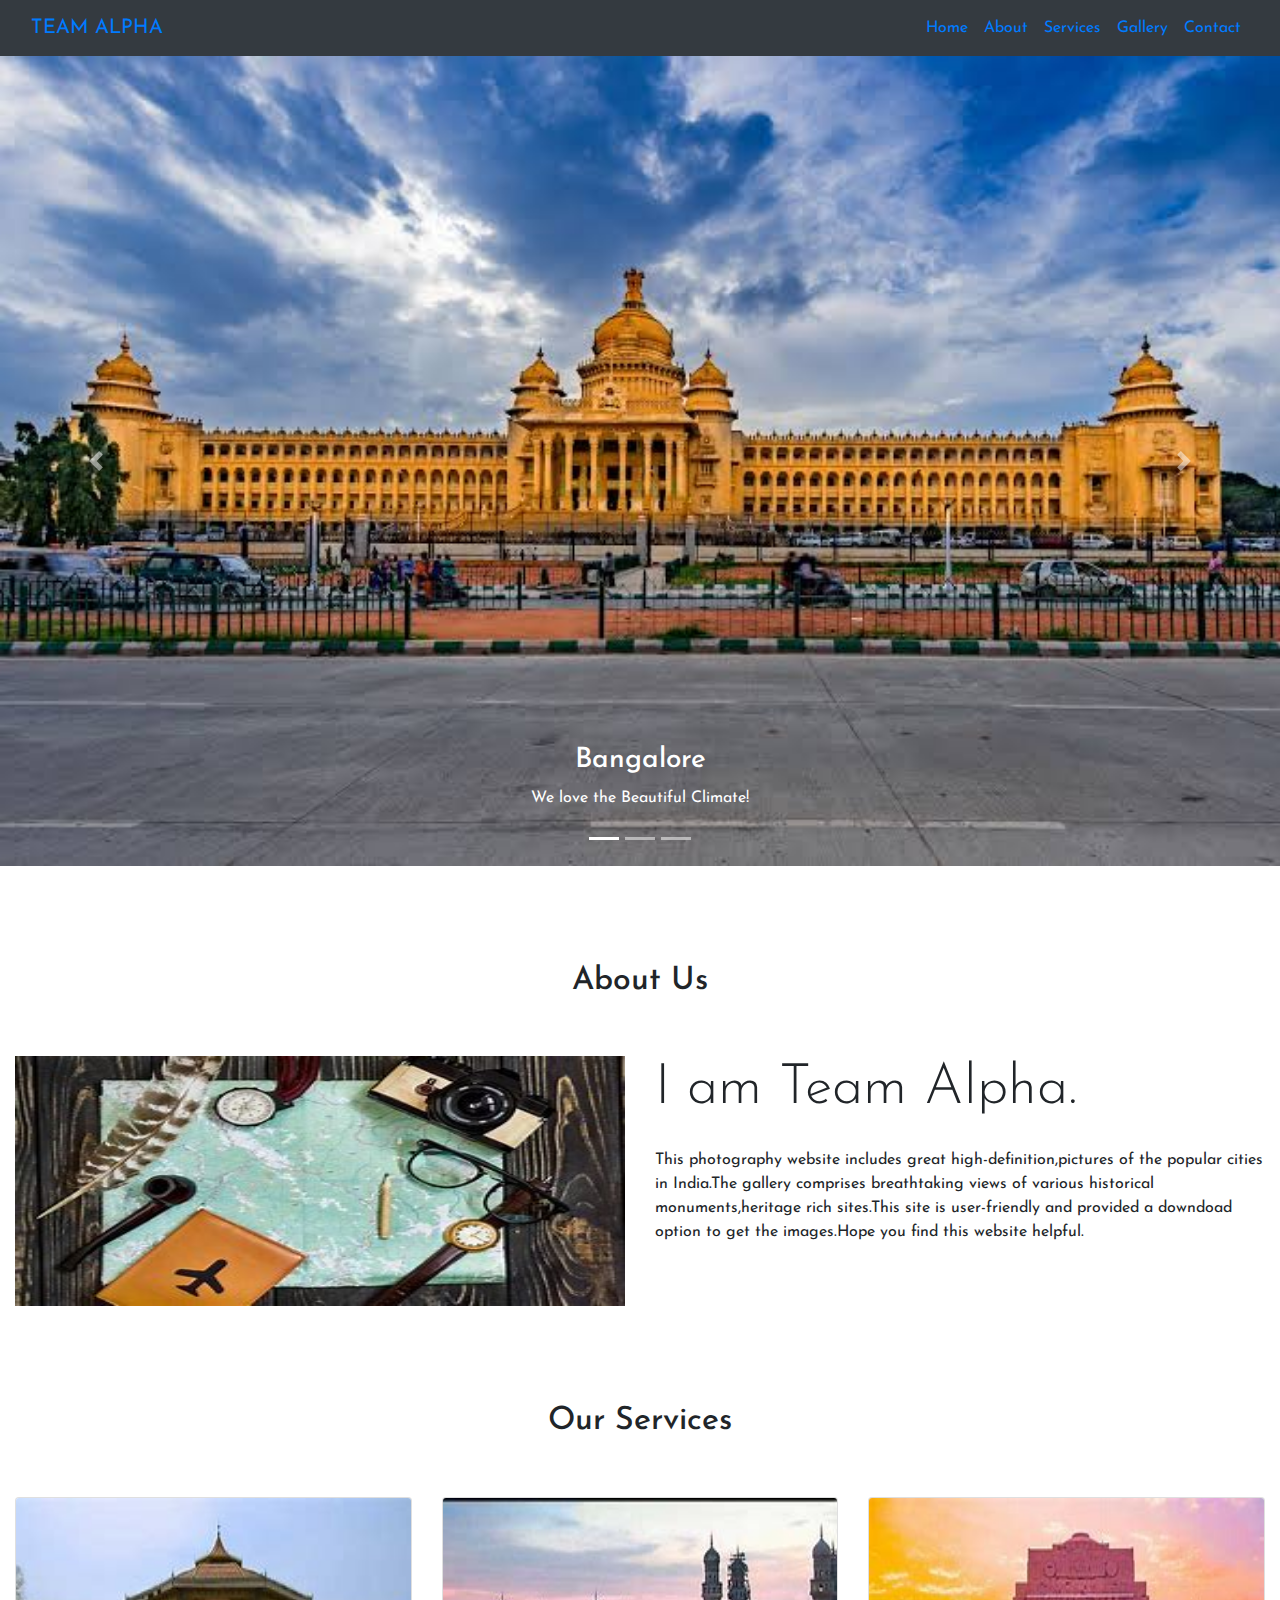
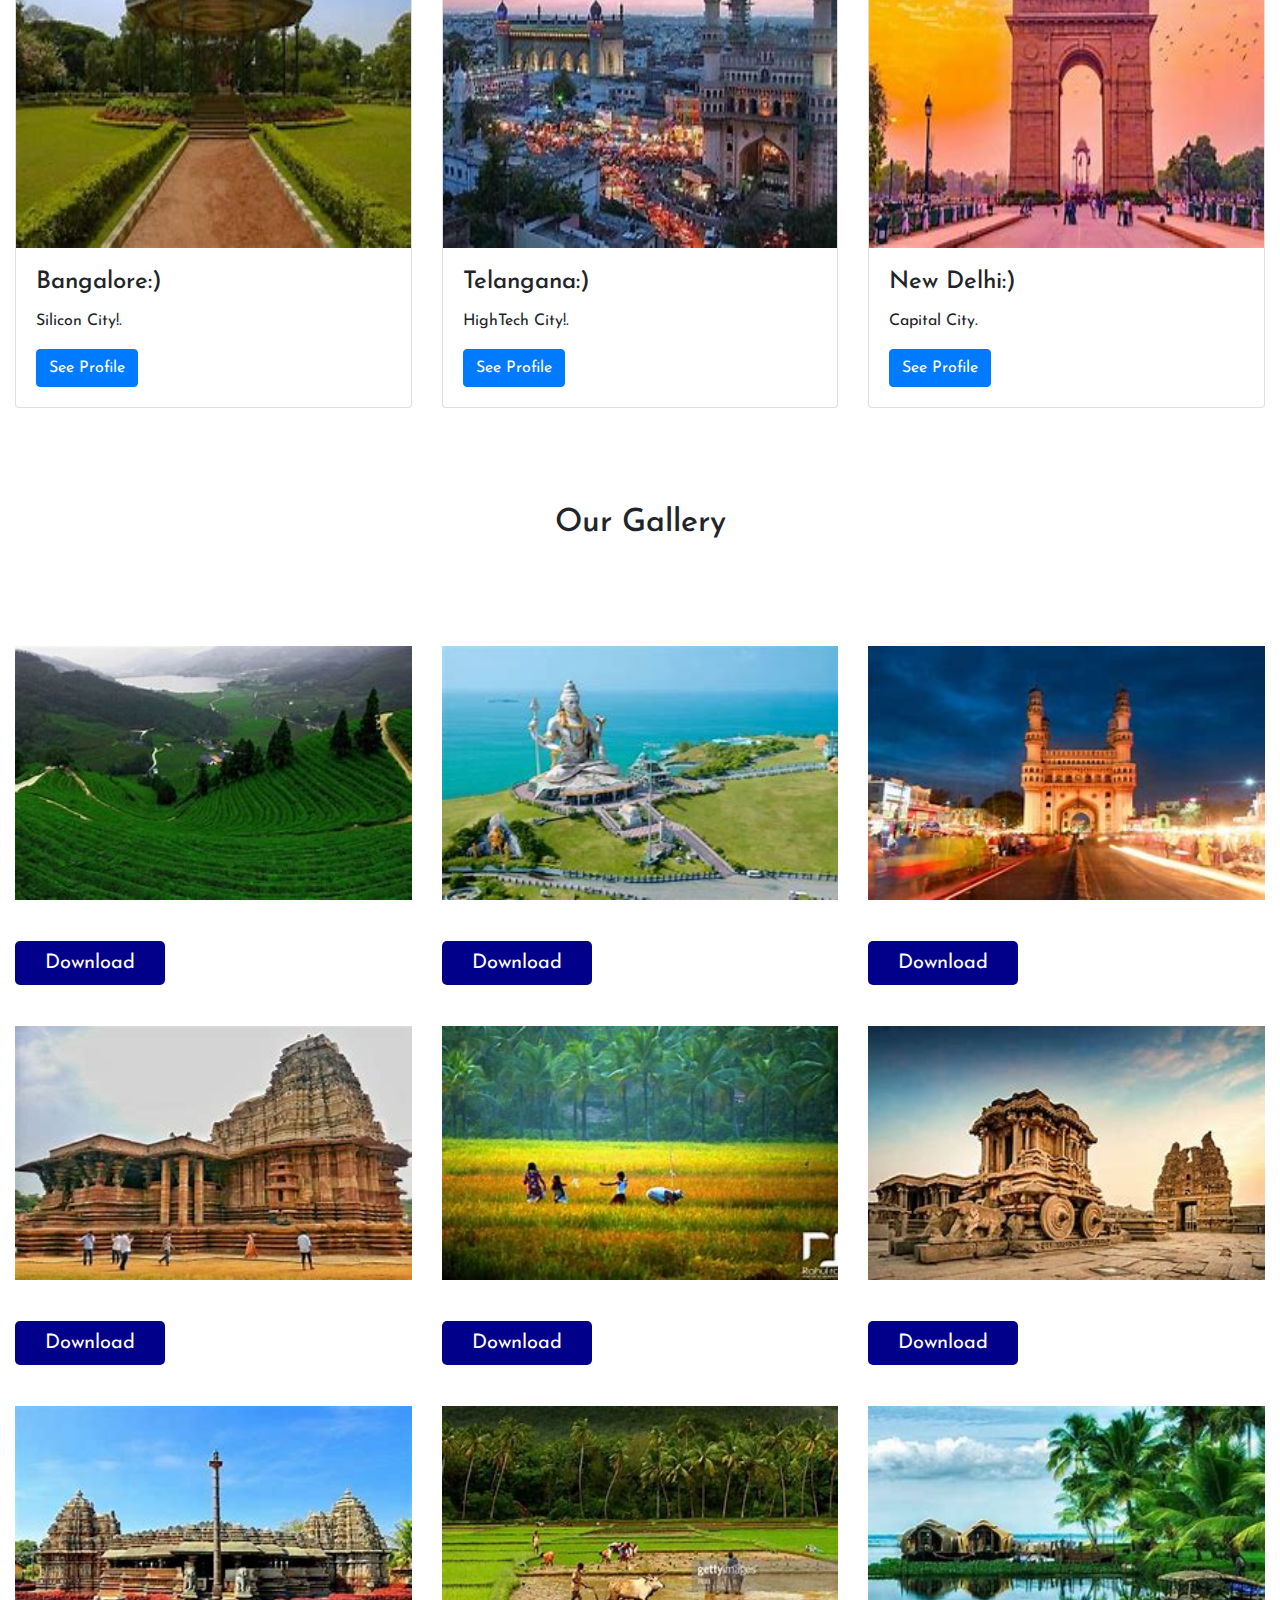
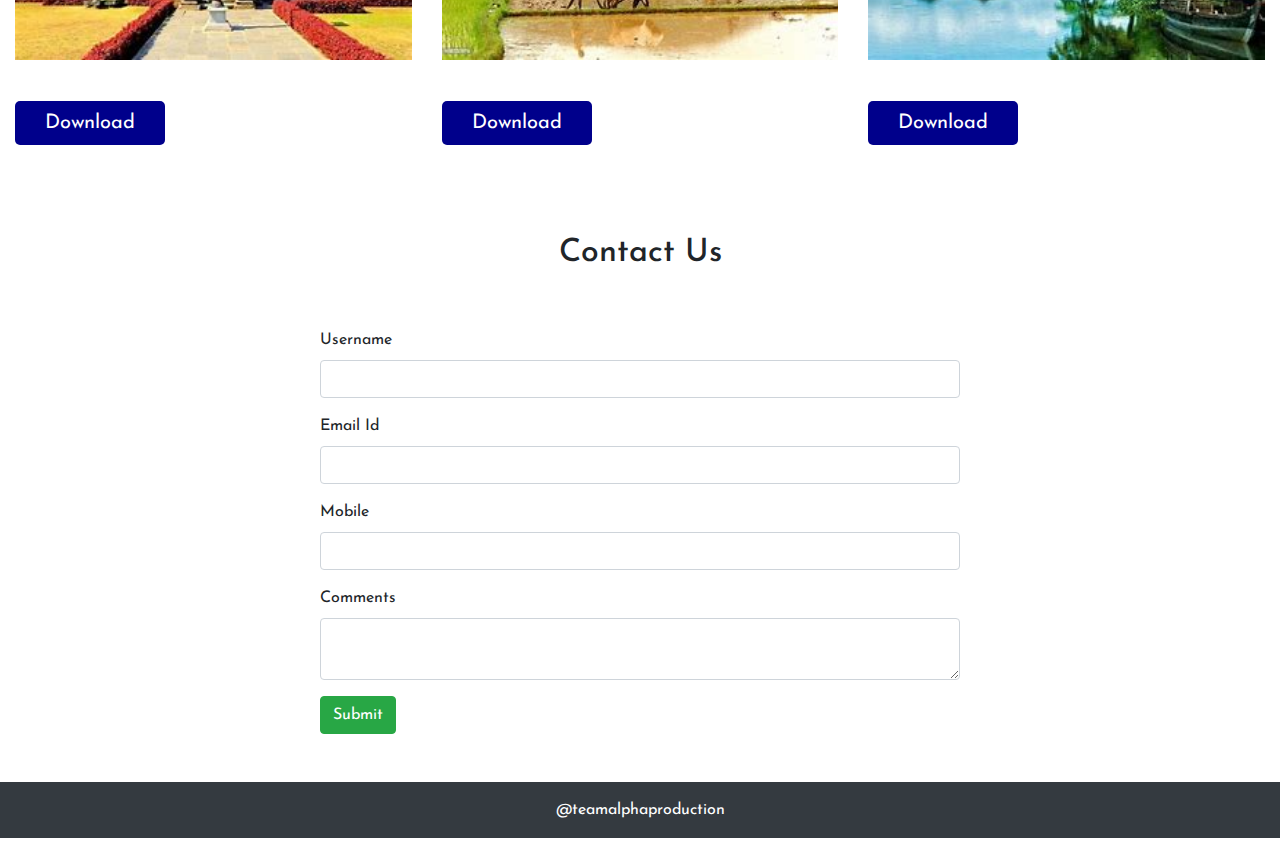
<file: Photography-website-2/Photography-website/index.html>
<!DOCTYPE html>
<html>
<head>
  <title> Example</title>
  <meta charset="utf-8">
  <meta name="viewport" content="width=device-width, initial-scale=1">
  <link rel="stylesheet" type="text/css" href="css/style.css">
  <link rel="stylesheet" href="https://cdn.jsdelivr.net/npm/bootstrap@4.6.1/dist/css/bootstrap.min.css">
  <link href="https://fonts.googleapis.com/css?family=Josefin+Sans&display=swap" rel="stylesheet">
  </head>
<body>
<nav class="navbar navbar-expand-lg bg-dark">
  <div class="container-fluid">
    <a class="navbar-brand" href="#">TEAM ALPHA</a>
    <button class="navbar-toggler" type="button" data-bs-toggle="collapse" data-bs-target="#navbarSupportedContent" aria-controls="navbarSupportedContent" aria-expanded="false" aria-label="Toggle navigation">
      <span class="navbar-toggler-icon"></span>
    </button>
    <div class="collapse navbar-collapse" id="navbarSupportedContent">
      <ul class="navbar-nav ml-auto mb-2 mb-lg-0">
        <li class="nav-item">
          <a class="nav-link active" aria-current="page" href="index.php">Home</a>
        </li>
        <li class="nav-item">
          <a class="nav-link" href="#">About</a>
        </li>
        <li class="nav-item">
          <a class="nav-link" href="#">Services</a>
        </li>
        <li class="nav-item">
          <a class="nav-link" href="#">Gallery</a>
        </li>
        <li class="nav-item">
          <a class="nav-link" href="#">Contact</a>
        </li>
      </ul>
    </div>
  </div>
</nav>
<div id="demo" class="carousel slide" data-ride="carousel">
  <ul class="carousel-indicators">
    <li data-target="#demo" data-slide-to="0" class="active"></li>
    <li data-target="#demo" data-slide-to="1"></li>
    <li data-target="#demo" data-slide-to="2"></li>
  </ul>
  <div class="carousel-inner">
  <div class="carousel-item active">
      <img src="img\ban1.jpeg" alt="Bangalore" width="1100" height="500">
      <div class="carousel-caption">
        <h3>Bangalore</h3>
        <p>We love the Beautiful Climate!</p>
      </div>   
    </div>
    <div class="carousel-item">
      <img src="img\rr1.jpg" alt="New Delhi" width="1100" height="500">
      <div class="carousel-caption">
        <h3>New Delhi</h3>
        <p>We had such a great time in ND!</p>
      </div>   
    </div>
    <div class="carousel-item">
      <img src="img\rr3.jpg" alt="Varanasi" width="1100" height="500">
      <div class="carousel-caption">
        <h3>Varanasi</h3>
        <p>Thank you, Varanasi!</p>
      </div>   
    </div>
      </div>
  <a class="carousel-control-prev" href="#demo" data-slide="prev">
    <span class="carousel-control-prev-icon"></span>
  </a>
  <a class="carousel-control-next" href="#demo" data-slide="next">
    <span class="carousel-control-next-icon"></span>
  </a>
</div>
<section class="my-5">
    <div class="py-5">
        <h2 class="text-center">About Us</h2>
    </div>
    <div class="container-fluid">
      <div class="row">
        <div class="col-lg-6 col-md-6 col-12">
          <img src="img/hh1.jpg" class="img-fluid aboutimg1">
        </div>
        <div class="col-lg-6 col-md-6 col-12">
          <h2 class="display-4"> I am Team Alpha.</h2>
          <p class="py-3"> This photography website includes great high-definition,pictures of the popular cities in India.The gallery comprises breathtaking views of various historical monuments,heritage rich sites.This site is user-friendly and provided a downdoad option to get the images.Hope you find this website helpful.
          </p>
         </div>

      </div>
    </div>
</section>
<section class="my-5">
    <div class="py-5">
        <h2 class="text-center">Our Services</h2>
    </div>
    <div class="container-fluid">
      <div class="row">
        <div class="col-lg-4 col-md-4 col-12">
        <div class="card">
        <img class="card-img-top aboutimg" src="img/p1.jpg" alt="Card image">
         <div class="card-body">
          <h4 class="card-title">Bangalore:)</h4>
          <p class="card-text">Silicon City!.</p>
          <a href="profile1.html" class="btn btn-primary">See Profile</a>
          </div>
        </div>
        </div>
        <div class="col-lg-4 col-md-4 col-12">
        <div class="card">
        <img class="card-img-top aboutimg" src="img/pp2.jpg" alt="Card image">
         <div class="card-body">
          <h4 class="card-title">Telangana:)</h4>
          <p class="card-text">HighTech City!.</p>
          <a href="profile2.html" class="btn btn-primary">See Profile</a>
          </div>
        </div>
        </div>
        <div class="col-lg-4 col-md-4 col-12">
        <div class="card">
        <img class="card-img-top aboutimg" src="img/pp3.jpg" alt="Card image">
         <div class="card-body">
          <h4 class="card-title">New Delhi:)</h4>
          <p class="card-text">Capital City.</p>
          <a href="profile3.html" class="btn btn-primary">See Profile</a>
          </div>
        </div>
        </div>
      </div>
    </div>
</section>

<section class="my-5">
    <div class="py-5">
        <h2 class="text-center">Our Gallery</h2>
    </div>
    <div class="container-fluid">
      <div class="row">
        <div class="col-lg-4 col-md-4 col-12">
          <img src="img/gg1.jpg" class="img-fluid aboutimg py-5">
          <a href="img/gg1.jpg" download class="download-btn">Download</a>
        </div>
        <div class="col-lg-4 col-md-4 col-12">
          <img src="img/gg2.jpg" class="img-fluid aboutimg py-5">
          <a href="img/gg2.jpg" download class="download-btn">Download</a>
        </div>
        <div class="col-lg-4 col-md-4 col-12">
          <img src="img/gg3.jpg" class="img-fluid aboutimg py-5">
          <a href="img/gg3.jpg" download class="download-btn">Download</a>
        </div>
        <div class="col-lg-4 col-md-4 col-12">
          <img src="img/gg4.jpg" class="img-fluid aboutimg py-5">
          <a href="img/gg4.jpg" download class="download-btn">Download</a>
        </div>
        <div class="col-lg-4 col-md-4 col-12">
          <img src="img/gg5.jpg" class="img-fluid aboutimg py-5">
          <a href="img/gg5.jpg" download class="download-btn">Download</a>
        </div>
        <div class="col-lg-4 col-md-4 col-12">
          <img src="img/gg6.jpg" class="img-fluid aboutimg py-5">
          <a href="img/gg6.jpg" download class="download-btn">Download</a>
        </div>
        <div class="col-lg-4 col-md-4 col-12">
          <img src="img/gg7.jpg" class="img-fluid aboutimg py-5">
          <a href="img/gg7.jpg" download class="download-btn">Download</a>
        </div>
        <div class="col-lg-4 col-md-4 col-12">
          <img src="img/gg8.jpg" class="img-fluid aboutimg py-5">
          <a href="img/gg8.jpg" download class="download-btn">Download</a>
        </div>
        <div class="col-lg-4 col-md-4 col-12">
          <img src="img/gg9.jpg" class="img-fluid aboutimg py-5">
          <a href="img/gg9.jpg" download class="download-btn">Download</a> 
        </div>
      </div>
    </div>

</section>

<section class="my-5">
    <div class="py-5">
        <h2 class="text-center">Contact Us</h2>
    </div>
    <div class="w-50 m-auto">
    <form action="userinfo.php" method="post">
      <div class="form-group">
        <label>Username</label>
        <input type="text" name="user" autocomplete="off" class="form-control">
      </div>
      <div class="form-group">
        <label>Email Id</label>
        <input type="text" name="email" autocomplete="off" class="form-control">
      </div>
      <div class="form-group">
        <label>Mobile </label>
        <input type="text" name="mobile" autocomplete="off" class="form-control">
      </div>
      <div class="form-group">
        <label>Comments</label>
        <textarea class="form-control" name="comment"></textarea>
      </div>
      <button type="submit" class="btn btn-success">Submit</button>
    </form>
    </div>

</section>


<footer>
  <p class="p-3 bg-dark text-white text-center">@teamalphaproduction</p>
</footer>


<script src="https://cdn.jsdelivr.net/npm/jquery@3.6.0/dist/jquery.slim.min.js"></script>
  <script src="https://cdn.jsdelivr.net/npm/popper.js@1.16.1/dist/umd/popper.min.js"></script>
  <script src="https://cdn.jsdelivr.net/npm/bootstrap@4.6.1/dist/js/bootstrap.bundle.min.js"></script>

</body>
</html>
</file>
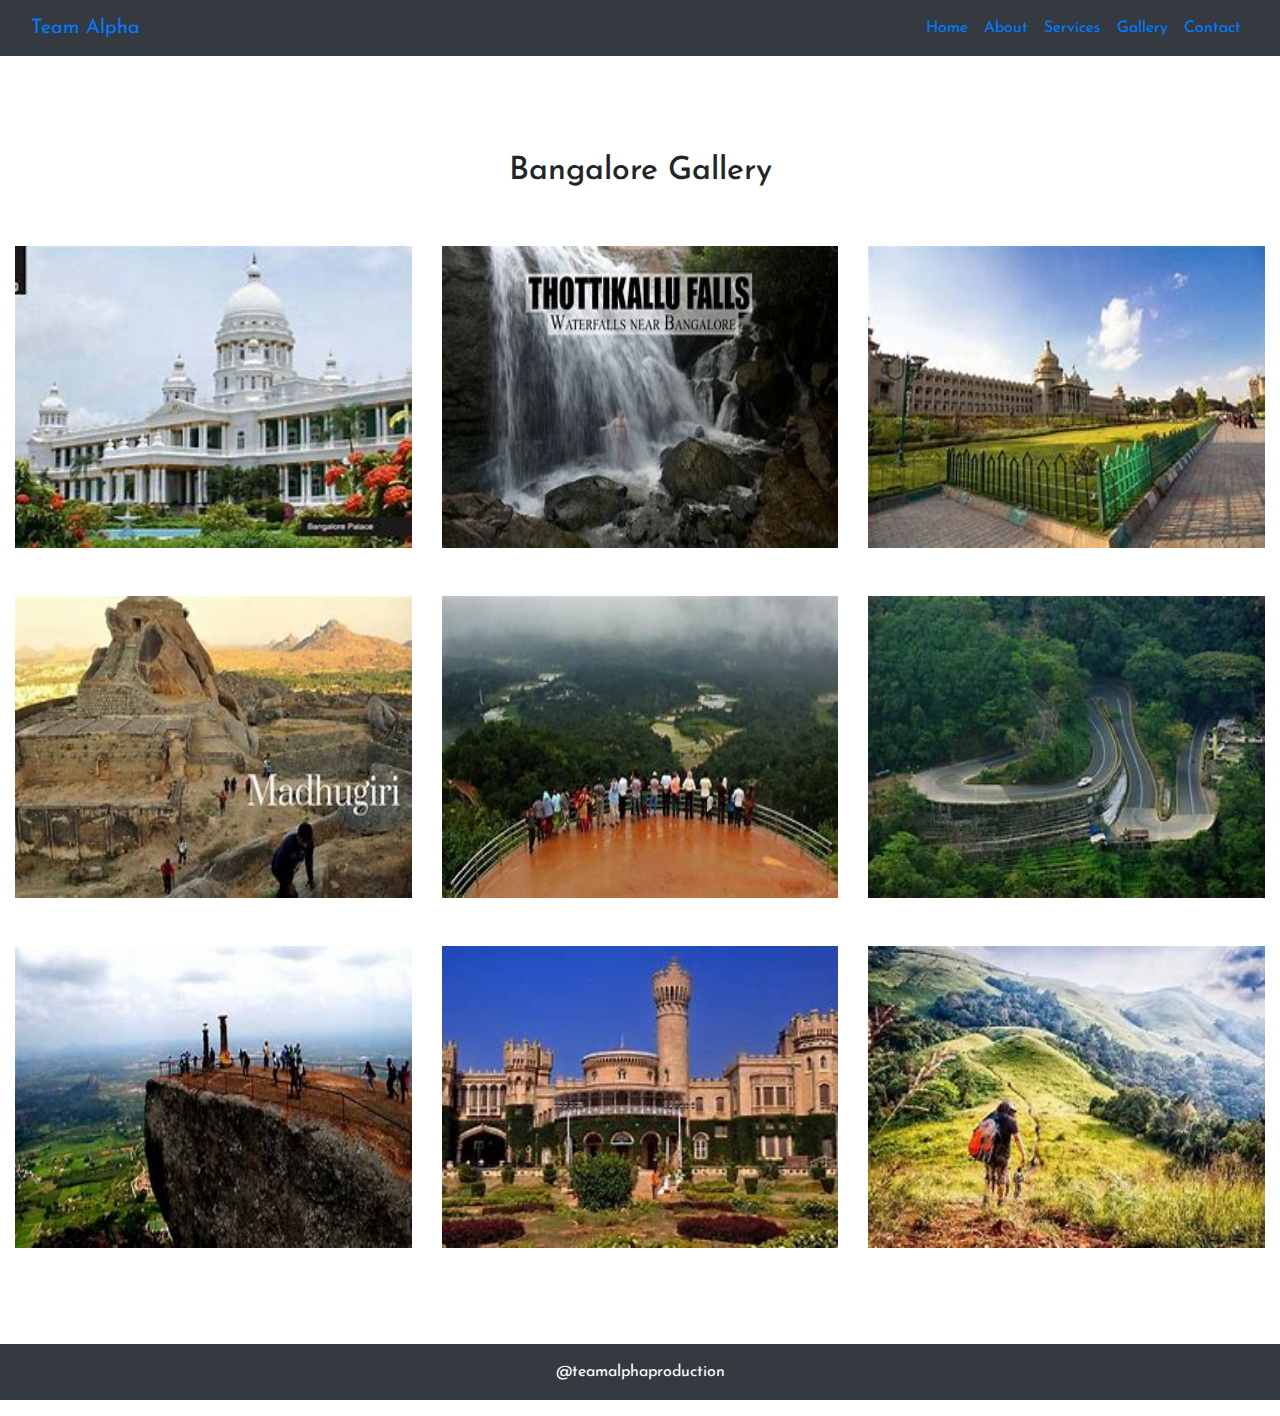
<file: Photography-website-2/Photography-website/profile1.html>
<!DOCTYPE html>
<html>
<head>
  <title> Example</title>
  <meta charset="utf-8">
  <meta name="viewport" content="width=device-width, initial-scale=1">
  <link rel="stylesheet" type="text/css" href="css/style.css">
  <link rel="stylesheet" href="https://cdn.jsdelivr.net/npm/bootstrap@4.6.1/dist/css/bootstrap.min.css">
  <link href="https://fonts.googleapis.com/css?family=Josefin+Sans&display=swap" rel="stylesheet">
  </head>
<body>
<nav class="navbar navbar-expand-lg bg-dark">
  <div class="container-fluid">
    <a class="navbar-brand" href="#">Team Alpha</a>
    <button class="navbar-toggler" type="button" data-bs-toggle="collapse" data-bs-target="#navbarSupportedContent" aria-controls="navbarSupportedContent" aria-expanded="false" aria-label="Toggle navigation">
      <span class="navbar-toggler-icon"></span>
    </button>
    <div class="collapse navbar-collapse" id="navbarSupportedContent">
      <ul class="navbar-nav ml-auto mb-2 mb-lg-0">
        <li class="nav-item">
          <a class="nav-link active" aria-current="page" href="index.php">Home</a>
        </li>
        <li class="nav-item">
          <a class="nav-link" href="about.php">About</a>
        </li>
        <li class="nav-item">
          <a class="nav-link" href="#">Services</a>
        </li>
        <li class="nav-item">
          <a class="nav-link" href="#">Gallery</a>
        </li>
        <li class="nav-item">
          <a class="nav-link" href="#">Contact</a>
        </li>
      </ul>
    </div>
  </div>
</nav>

<section class="my-5">
    <div class="py-5">
        <h2 class="text-center">Bangalore Gallery</h2>
    </div>
    <div class="container-fluid">
      <div class="row">
        <div class="col-lg-4 col-md-4 col-12">
          <img src="img/bg1.jpg" class="img-fluid aboutimg pb-5">
        </div>
        <div class="col-lg-4 col-md-4 col-12">
          <img src="img/bg2.jpg" class="img-fluid aboutimg pb-5">
        </div>
        <div class="col-lg-4 col-md-4 col-12">
          <img src="img/bg3.jpg" class="img-fluid aboutimg pb-5">
        </div>
        <div class="col-lg-4 col-md-4 col-12">
          <img src="img/bg4.jpg" class="img-fluid aboutimg pb-5">
        </div>
        <div class="col-lg-4 col-md-4 col-12">
          <img src="img/bg5.jpg" class="img-fluid aboutimg pb-5">
        </div>
        <div class="col-lg-4 col-md-4 col-12">
          <img src="img/bg6.jpg" class="img-fluid aboutimg pb-5">
        </div>
        <div class="col-lg-4 col-md-4 col-12">
          <img src="img/bg7.jpg" class="img-fluid aboutimg pb-5">
        </div>
        <div class="col-lg-4 col-md-4 col-12">
          <img src="img/bg8.jpg" class="img-fluid aboutimg pb-5">
        </div>
        <div class="col-lg-4 col-md-4 col-12">
          <img src="img/bg9.jpg" class="img-fluid aboutimg pb-5">
        </div>
      </div>
    </div>

    </section>





<footer>
  <p class="p-3 bg-dark text-white text-center">@teamalphaproduction</p>
</footer>


</body>
</html>
</file>
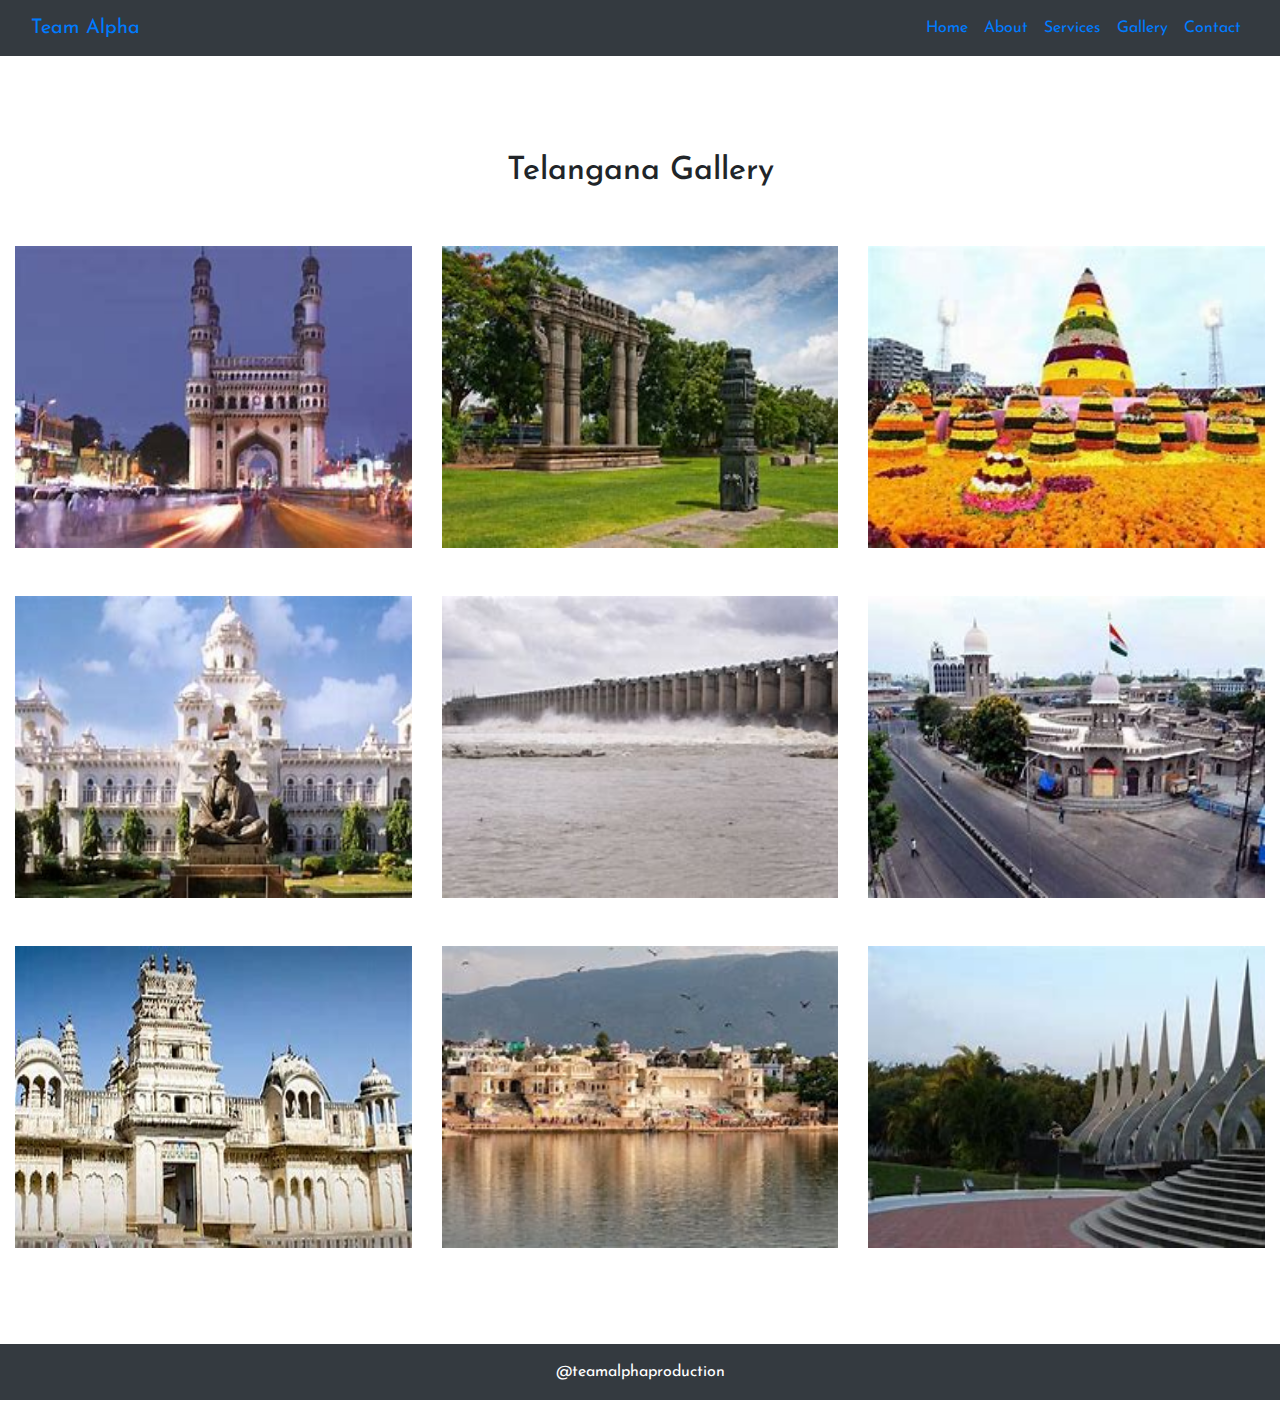
<file: Photography-website-2/Photography-website/profile2.html>
<!DOCTYPE html>
<html>
<head>
  <title> Example</title>
  <meta charset="utf-8">
  <meta name="viewport" content="width=device-width, initial-scale=1">
  <link rel="stylesheet" type="text/css" href="css/style.css">
  <link rel="stylesheet" href="https://cdn.jsdelivr.net/npm/bootstrap@4.6.1/dist/css/bootstrap.min.css">
  <link href="https://fonts.googleapis.com/css?family=Josefin+Sans&display=swap" rel="stylesheet">
  </head>
<body>
<nav class="navbar navbar-expand-lg bg-dark">
  <div class="container-fluid">
    <a class="navbar-brand" href="#">Team Alpha</a>
    <button class="navbar-toggler" type="button" data-bs-toggle="collapse" data-bs-target="#navbarSupportedContent" aria-controls="navbarSupportedContent" aria-expanded="false" aria-label="Toggle navigation">
      <span class="navbar-toggler-icon"></span>
    </button>
    <div class="collapse navbar-collapse" id="navbarSupportedContent">
      <ul class="navbar-nav ml-auto mb-2 mb-lg-0">
        <li class="nav-item">
          <a class="nav-link active" aria-current="page" href="index.php">Home</a>
        </li>
        <li class="nav-item">
          <a class="nav-link" href="about.php">About</a>
        </li>
        <li class="nav-item">
          <a class="nav-link" href="#">Services</a>
        </li>
        <li class="nav-item">
          <a class="nav-link" href="#">Gallery</a>
        </li>
        <li class="nav-item">
          <a class="nav-link" href="#">Contact</a>
        </li>
      </ul>
    </div>
  </div>
</nav>

<section class="my-5">
    <div class="py-5">
        <h2 class="text-center">Telangana Gallery</h2>
    </div>
    <div class="container-fluid">
      <div class="row">
        <div class="col-lg-4 col-md-4 col-12">
          <img src="img/tg1.jpg" class="img-fluid aboutimg pb-5">
        </div>
        <div class="col-lg-4 col-md-4 col-12">
          <img src="img/tg2.jpg" class="img-fluid aboutimg pb-5">
        </div>
        <div class="col-lg-4 col-md-4 col-12">
          <img src="img/tg3.jpg" class="img-fluid aboutimg pb-5">
        </div>
        <div class="col-lg-4 col-md-4 col-12">
          <img src="img/tg4.jpg" class="img-fluid aboutimg pb-5">
        </div>
        <div class="col-lg-4 col-md-4 col-12">
          <img src="img/tg5.jpg" class="img-fluid aboutimg pb-5">
        </div>
        <div class="col-lg-4 col-md-4 col-12">
          <img src="img/tg6.jpg" class="img-fluid aboutimg pb-5">
        </div>
        <div class="col-lg-4 col-md-4 col-12">
          <img src="img/tg7.jpg" class="img-fluid aboutimg pb-5">
        </div>
        <div class="col-lg-4 col-md-4 col-12">
          <img src="img/tg8.jpg" class="img-fluid aboutimg pb-5">
        </div>
        <div class="col-lg-4 col-md-4 col-12">
          <img src="img/tg9.jpg" class="img-fluid aboutimg pb-5">
        </div>
      </div>
    </div>

    </section>






<footer>
  <p class="p-3 bg-dark text-white text-center">@teamalphaproduction</p>
</footer>


</body>
</html>
</file>
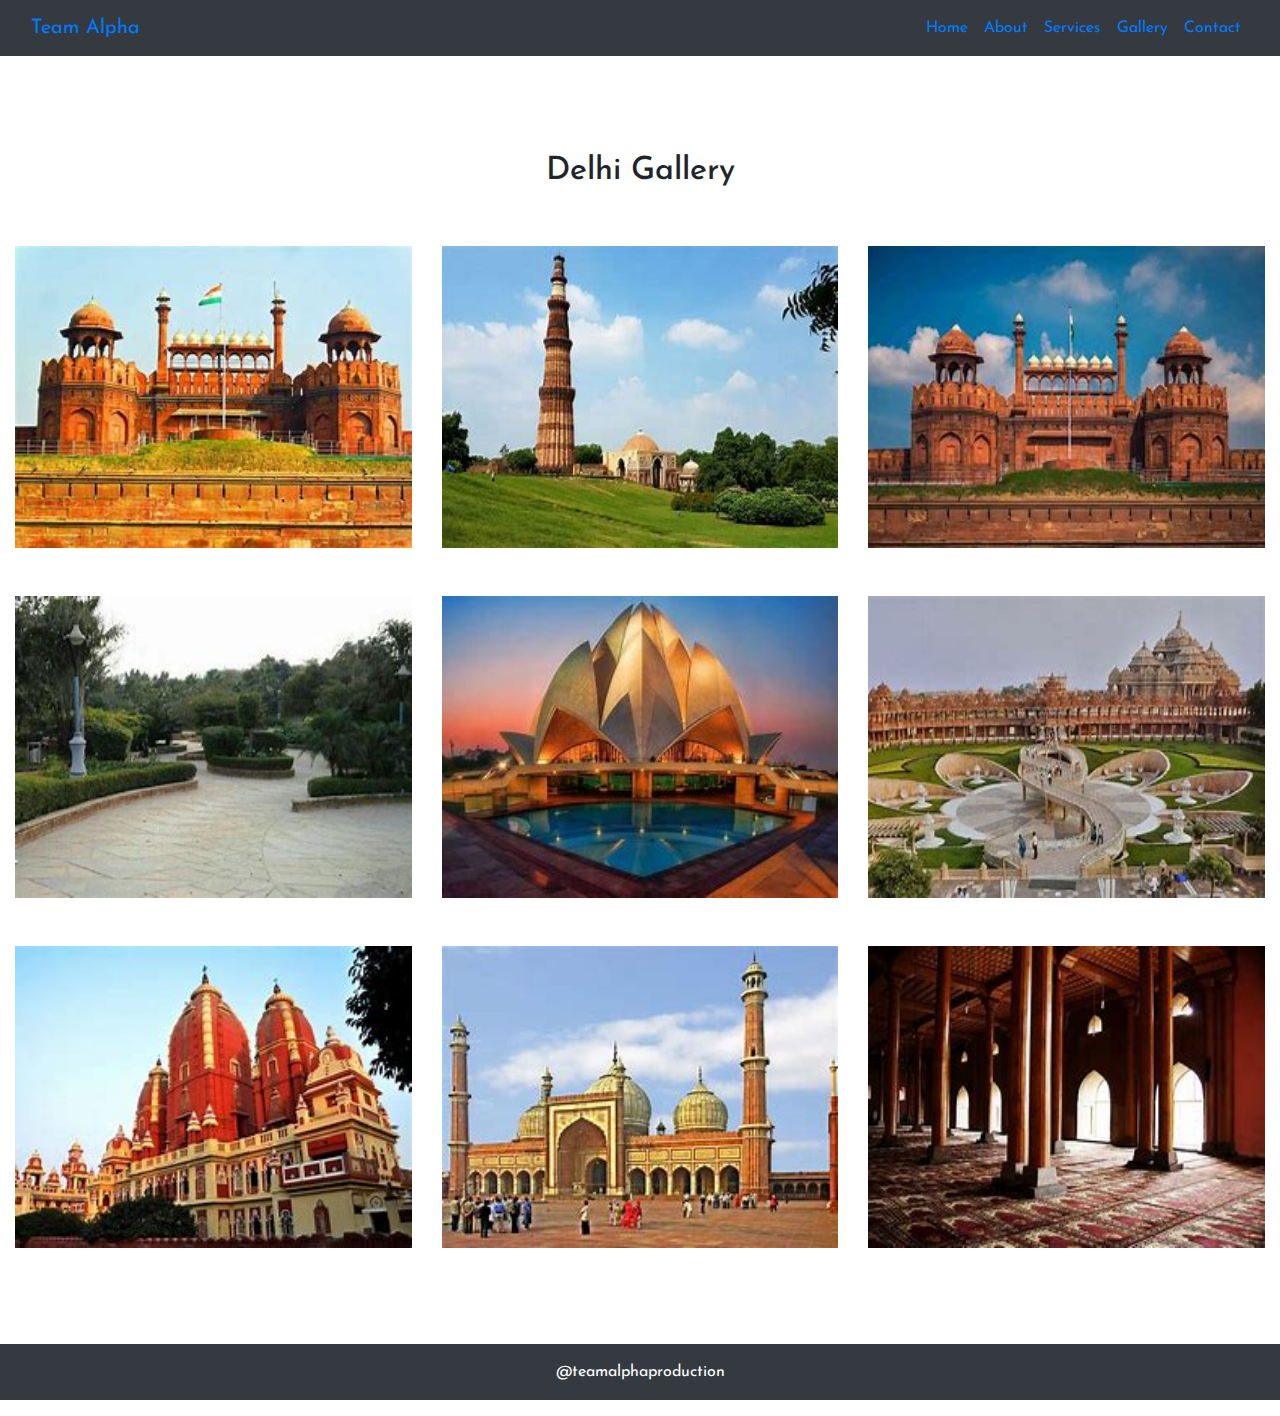
<file: Photography-website-2/Photography-website/profile3.html>
<!DOCTYPE html>
<html>
<head>
  <title> Example</title>
  <meta charset="utf-8">
  <meta name="viewport" content="width=device-width, initial-scale=1">
  <link rel="stylesheet" type="text/css" href="css/style.css">
  <link rel="stylesheet" href="https://cdn.jsdelivr.net/npm/bootstrap@4.6.1/dist/css/bootstrap.min.css">
  <link href="https://fonts.googleapis.com/css?family=Josefin+Sans&display=swap" rel="stylesheet">
  </head>
<body>
<nav class="navbar navbar-expand-lg bg-dark">
  <div class="container-fluid">
    <a class="navbar-brand" href="#">Team Alpha</a>
    <button class="navbar-toggler" type="button" data-bs-toggle="collapse" data-bs-target="#navbarSupportedContent" aria-controls="navbarSupportedContent" aria-expanded="false" aria-label="Toggle navigation">
      <span class="navbar-toggler-icon"></span>
    </button>
    <div class="collapse navbar-collapse" id="navbarSupportedContent">
      <ul class="navbar-nav ml-auto mb-2 mb-lg-0">
        <li class="nav-item">
          <a class="nav-link active" aria-current="page" href="index.php">Home</a>
        </li>
        <li class="nav-item">
          <a class="nav-link" href="about.php">About</a>
        </li>
        <li class="nav-item">
          <a class="nav-link" href="#">Services</a>
        </li>
        <li class="nav-item">
          <a class="nav-link" href="#">Gallery</a>
        </li>
        <li class="nav-item">
          <a class="nav-link" href="#">Contact</a>
        </li>
      </ul>
    </div>
  </div>
</nav>


<section class="my-5">
    <div class="py-5">
        <h2 class="text-center">Delhi Gallery</h2>
    </div>
    <div class="container-fluid">
      <div class="row">
        <div class="col-lg-4 col-md-4 col-12">
          <img src="img/dg1.jpg" class="img-fluid aboutimg pb-5">
        </div>
        <div class="col-lg-4 col-md-4 col-12">
          <img src="img/dg2.jpg" class="img-fluid aboutimg pb-5">
        </div>
        <div class="col-lg-4 col-md-4 col-12">
          <img src="img/dg3.jpg" class="img-fluid aboutimg pb-5">
        </div>
        <div class="col-lg-4 col-md-4 col-12">
          <img src="img/dg4.jpg" class="img-fluid aboutimg pb-5">
        </div>
        <div class="col-lg-4 col-md-4 col-12">
          <img src="img/dg5.jpg" class="img-fluid aboutimg pb-5">
        </div>
        <div class="col-lg-4 col-md-4 col-12">
          <img src="img/dg6.jpg" class="img-fluid aboutimg pb-5">
        </div>
        <div class="col-lg-4 col-md-4 col-12">
          <img src="img/dg7.jpg" class="img-fluid aboutimg pb-5">
        </div>
        <div class="col-lg-4 col-md-4 col-12">
          <img src="img/dg8.jpg" class="img-fluid aboutimg pb-5">
        </div>
        <div class="col-lg-4 col-md-4 col-12">
          <img src="img/dg9.jpg" class="img-fluid aboutimg pb-5">
        </div>
      </div>
    </div>

    </section>




<footer>
  <p class="p-3 bg-dark text-white text-center">@teamalphaproduction</p>
</footer>


</body>
</html>
</file>
<file: Photography-website-2/Photography-website/css/style.css>
*{
    margin: 0;
    padding: 0;
    box-sizing: border-box;
    font-family: 'Josefin Sans',sans-serif;
}

.carousel-inner img {
    width: 100%;
    height: 90vh!important;
  }

.aboutimg1{
  width: 100%;
  height: 250px!important;
}
.aboutimg{
    width: 100%;
    height: 350px!important;
 }

.aboutimage{
  width: 100%;
  height: 100%!important;
}
.download-btn{
  background-color: darkblue;
  border: none;
  color: white;
  padding: 12px 30px;
  font-size: 20px;
  border-radius: 5px;
}
.download-btn:hover{
  background-color: royalblue;
}
</file>
